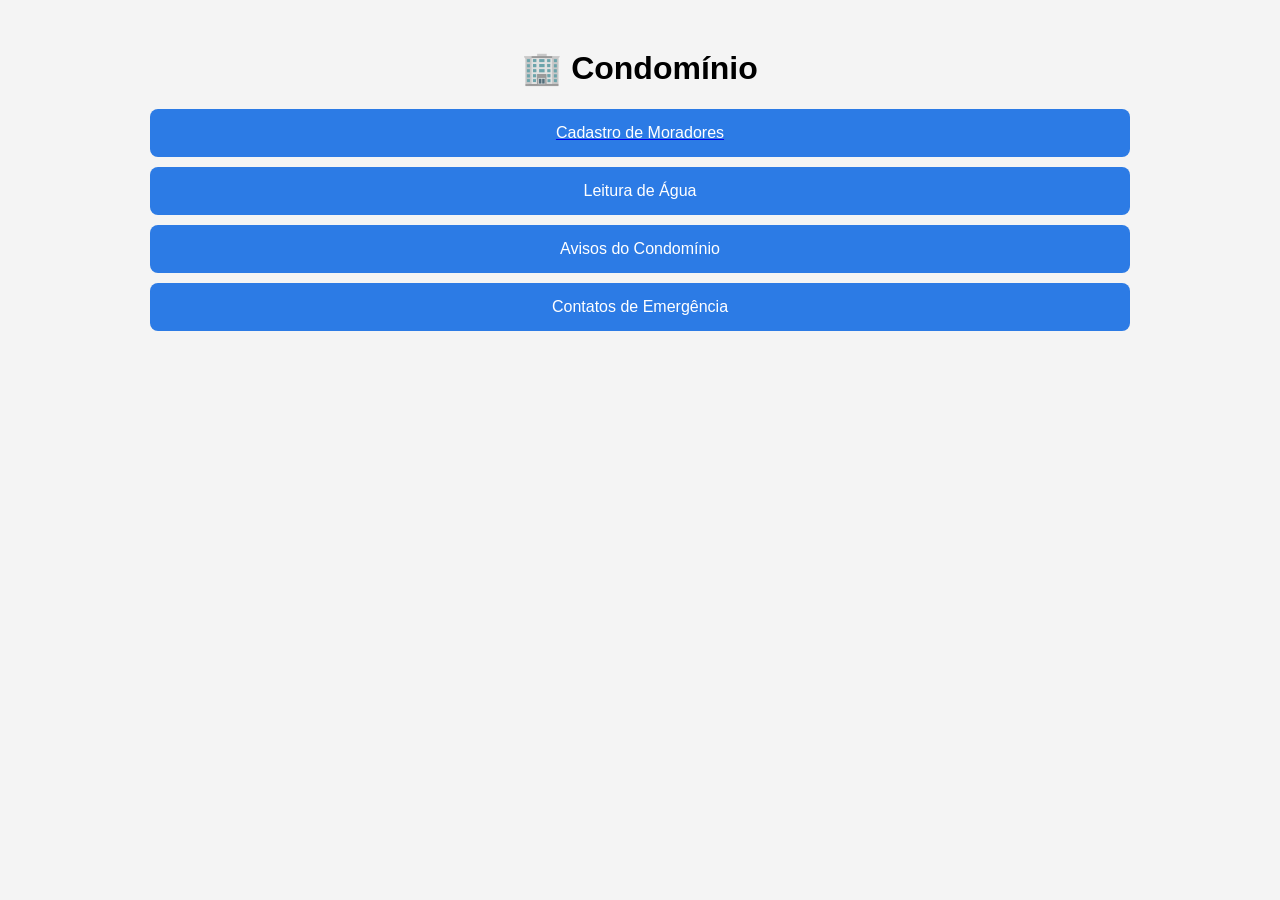
<file: index.html>
<!DOCTYPE html>
<html>
<head>
<meta charset="UTF-8">
<title>Condomínio</title>
<link rel="stylesheet" href="style.css">
</head>

<body>

<h1>🏢 Condomínio</h1>

<div class="menu">

<a href="moradores.html">
<button>Cadastro de Moradores</button>
</a>

<button onclick="alert('Em breve')">
Leitura de Água
</button>

<button onclick="alert('Em breve')">
Avisos do Condomínio
</button>

<button onclick="alert('Emergência: 193')">
Contatos de Emergência
</button>

</div>

</body>
</html>
</file>
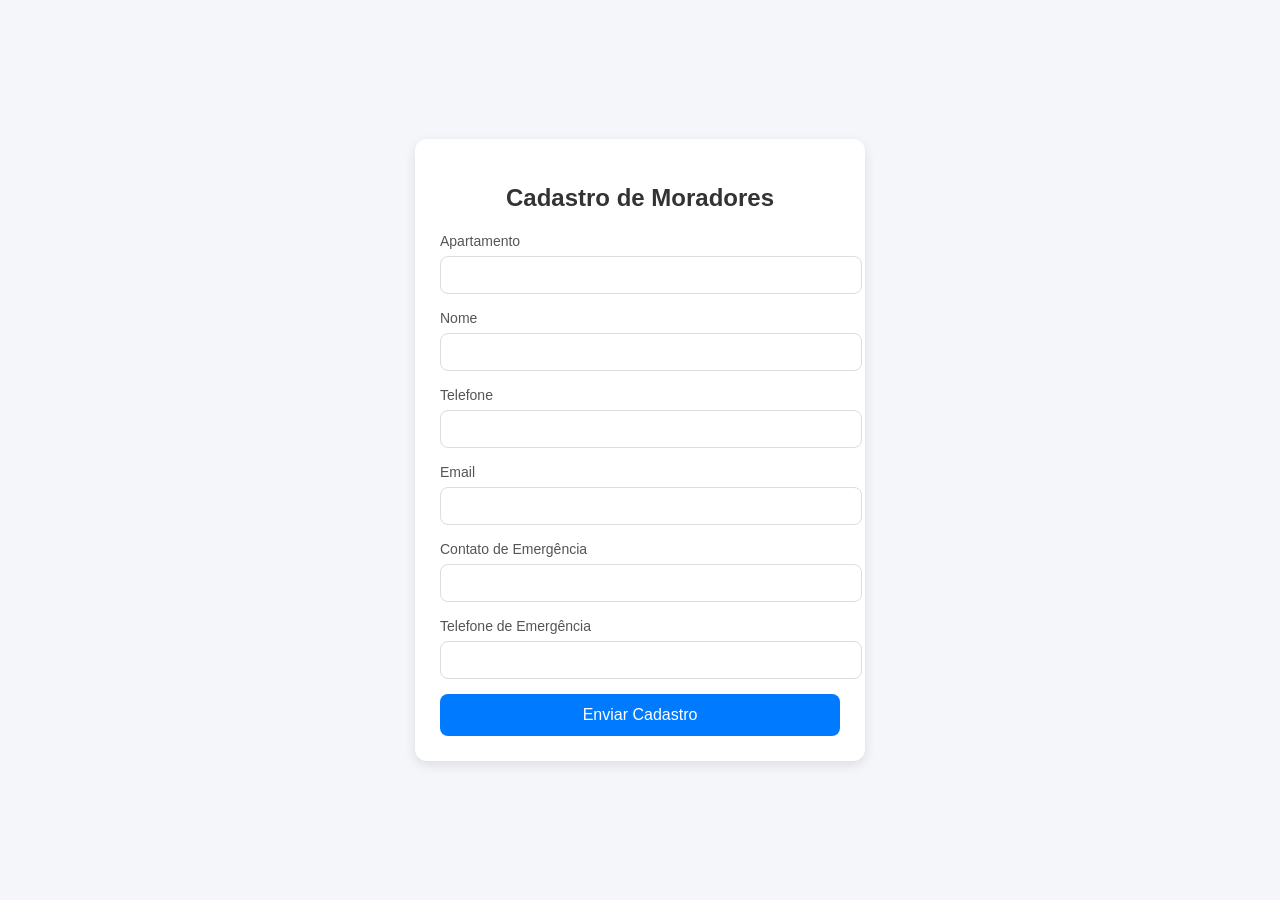
<file: moradores.html>
<!DOCTYPE html>
<html>
<head>
<meta charset="UTF-8">
<title>Cadastro de Moradores</title>

<style>

body {
  font-family: Arial, sans-serif;
  background: #f4f6f9;
  display: flex;
  justify-content: center;
  align-items: center;
  height: 100vh;
  margin: 0;
}

.container {
  background: white;
  padding: 25px;
  border-radius: 12px;
  width: 90%;
  max-width: 400px;
  box-shadow: 0 4px 12px rgba(0,0,0,0.1);
}

h2 {
  text-align: center;
  margin-bottom: 20px;
  color: #333;
}

label {
  font-size: 14px;
  color: #555;
}

input {
  width: 100%;
  padding: 10px;
  margin: 6px 0 15px;
  border-radius: 8px;
  border: 1px solid #ddd;
  font-size: 14px;
}

input:focus {
  border-color: #007bff;
  outline: none;
}

button {
  width: 100%;
  padding: 12px;
  border: none;
  border-radius: 8px;
  background: #007bff;
  color: white;
  font-size: 16px;
  cursor: pointer;
}

button:hover {
  background: #0056b3;
}

</style>
</head>

<body>

<div class="container">

<h2>Cadastro de Moradores</h2>

<form action="https://script.google.com/macros/s/AKfycbypDWV-viQPJlSXBz1J65JcR872Z_EKrSJrgFPCsAdZCwou1kSmlXlRX3JrlG-EiGLz/exec"
method="POST"
target="hidden_iframe"
onsubmit="enviado()">

<label>Apartamento</label>
<input type="text" name="apto" required>

<label>Nome</label>
<input type="text" name="nome" required>

<label>Telefone</label>
<input type="text" name="telefone">

<label>Email</label>
<input type="text" name="email">

<label>Contato de Emergência</label>
<input type="text" name="emergencia">

<label>Telefone de Emergência</label>
<input type="text" name="telEmergencia">

<button type="submit">Enviar Cadastro</button>

</form>

<iframe name="hidden_iframe" style="display:none;"></iframe>

</div>

<script>
function enviado(){
  alert("Cadastro enviado com sucesso!");
}
</script>

</body>
</html>
</file>
<file: style.css>
body{
font-family: Arial;
text-align:center;
padding:20px;
background:#f4f4f4;
}

.menu button{
display:block;
width:80%;
margin:10px auto;
padding:15px;
font-size:16px;
border:none;
background:#2c7be5;
color:white;
border-radius:8px;
}

form{
max-width:400px;
margin:auto;
}

input{
width:100%;
padding:10px;
margin:5px 0 15px 0;
}

button{
padding:12px;
background:#28a745;
color:white;
border:none;
width:100%;
border-radius:6px;
}
</file>
